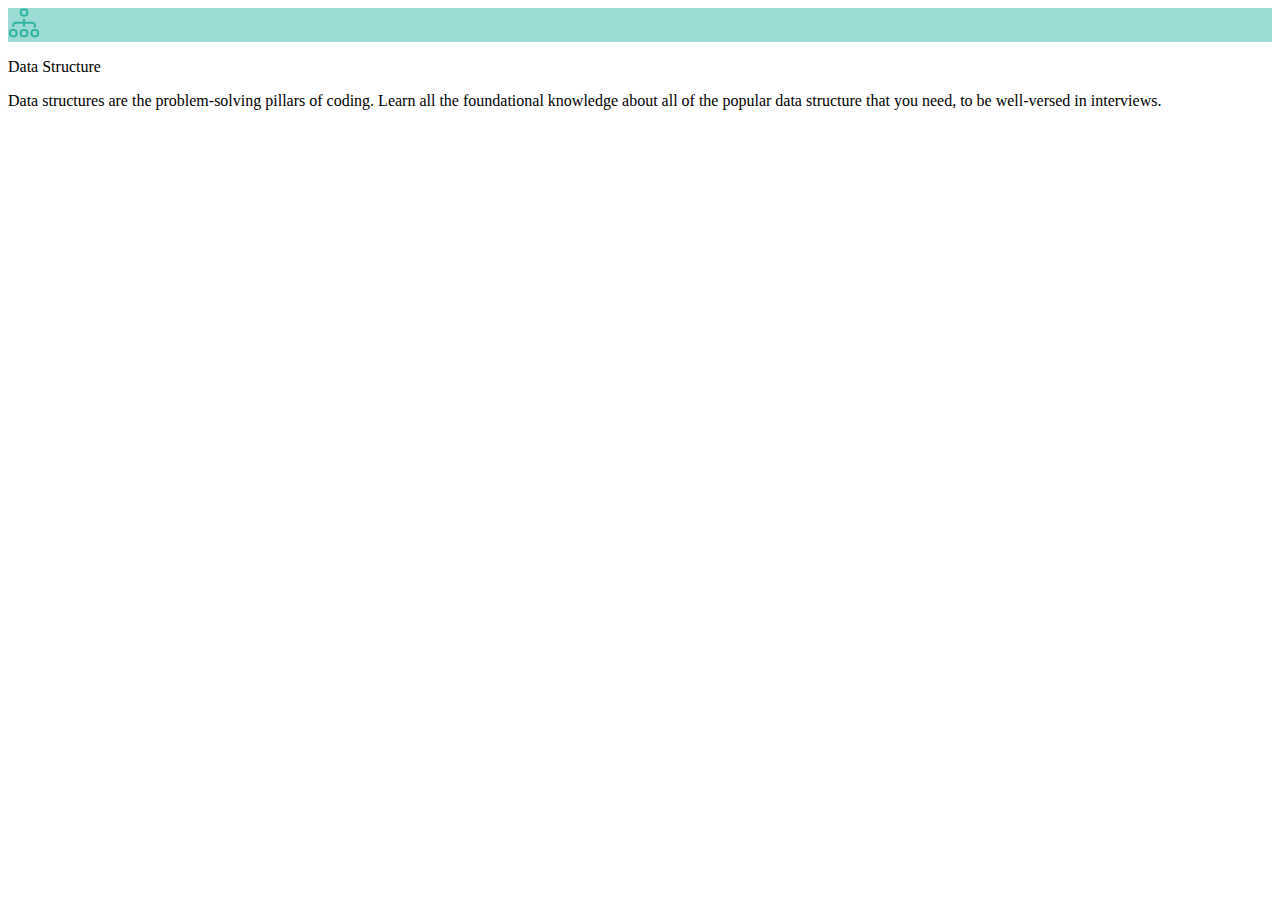
<file: ACE-DSA/DSA/dd.html>
<!DOCTYPE html>
<html lang="en">

<head>
    <meta charset="UTF-8">
    <meta http-equiv="X-UA-Compatible" content="IE=edge">
    <meta name="viewport" content="width=device-width, initial-scale=1.0">
    <title>Document</title>
</head>

<body>
    <div class="bg-[#181a1b] flex min-h-[330px] max-w-[380px] flex-col items-center gap-y-4 px-4 py-12 rounded-md border-b-[6px]  shadow-md z-20" style="border-bottom-color: rgba(1, 162, 142, 0.39);">
        <div class="grid place-content-center rounded-full p-4" style="background-color: rgba(1, 162, 142, 0.39);">
            <div class=""><svg width="32" height="30" viewBox="0 0 32 30" fill="none" xmlns="http://www.w3.org/2000/svg">
        <path d="M14.1784 0.532847C13.5056 0.713151 13.2095 0.884868 12.7161 1.3485C11.9267 2.10406 11.7383 2.71366 11.7383 4.52527C11.7383 6.25962 11.9177 6.89497 12.6085 7.62477C13.3531 8.41467 14.1335 8.64648 16.0443 8.64648C17.9731 8.64648 18.7715 8.39749 19.4982 7.59901C20.1889 6.82628 20.3504 6.25103 20.3504 4.52527C20.3504 2.67931 20.162 2.08689 19.3098 1.29699C18.5473 0.584363 18.1256 0.464161 16.2238 0.429817C15.0486 0.412645 14.5372 0.438403 14.1784 0.532847ZM17.6591 2.59345C18.1256 2.82527 18.1974 3.08285 18.1974 4.52527C18.1974 6.52578 18.1346 6.58588 16.0443 6.58588C13.9541 6.58588 13.8913 6.52578 13.8913 4.52527C13.8913 2.52477 13.9451 2.47325 16.0264 2.46467C17.085 2.46467 17.4618 2.49042 17.6591 2.59345Z" fill="#31B4A3"></path>
        <path d="M15.5957 10.8535C15.0844 11.1025 14.9677 11.4373 14.9677 12.6995V13.7984H11.1102C6.43635 13.7984 6.23899 13.8242 5.27909 14.6399C4.49862 15.2924 4.15772 16.254 4.21155 17.5591C4.2564 18.3747 4.42685 18.6666 4.97408 18.8555C5.28806 18.9585 5.35983 18.9585 5.68279 18.8126C6.19413 18.5808 6.35561 18.2287 6.35561 17.3358C6.35561 16.8636 6.40046 16.5373 6.49017 16.3742C6.76827 15.8591 6.77725 15.8591 11.0654 15.8591H14.9677V16.9495C14.9677 18.2459 15.0754 18.555 15.6316 18.8126C15.9546 18.9585 16.0174 18.9671 16.3403 18.8555C16.9772 18.6409 17.0759 18.4262 17.1028 17.0525L17.1387 15.8591H21.0321C25.3113 15.8591 25.3203 15.8591 25.5984 16.3742C25.697 16.5631 25.7329 16.9237 25.7329 17.851C25.7329 19.2934 25.8316 19.5767 26.3968 19.8429C26.7197 19.9889 26.7825 19.9974 27.1055 19.8858C27.7514 19.6712 27.8411 19.4565 27.868 18.0656C27.9129 16.1939 27.7245 15.5242 26.8991 14.7429C25.9572 13.8328 25.7329 13.7984 20.9783 13.7984H17.1208V12.7252C17.1208 11.9868 17.0759 11.5575 16.9952 11.3515C16.7619 10.8192 16.134 10.5959 15.5957 10.8535Z" fill="#31B4A3"></path>
        <path d="M3.43152 21.1307C2.24735 21.4054 1.33231 22.3155 1.07215 23.4832C0.93759 24.11 0.946561 26.265 1.09907 26.8575C1.38614 28.0337 2.31912 28.9095 3.55712 29.1585C4.212 29.2873 6.46371 29.2787 7.08271 29.1327C8.31173 28.858 9.22677 27.965 9.48693 26.7802C9.61252 26.1963 9.61252 24.0671 9.48693 23.4832C9.22677 22.2984 8.31173 21.4054 7.08271 21.1307C6.44577 20.9847 4.05949 20.9847 3.43152 21.1307ZM6.89432 23.1999C7.36081 23.4317 7.43258 23.6893 7.43258 25.1317C7.43258 27.1322 7.36978 27.1923 5.27954 27.1923C3.18931 27.1923 3.12651 27.1322 3.12651 25.1317C3.12651 23.1312 3.18033 23.0797 5.2616 23.0711C6.32018 23.0711 6.69696 23.0969 6.89432 23.1999Z" fill="#31B4A3"></path>
        <path d="M14.1963 21.1307C13.5953 21.2681 13.0122 21.6029 12.6085 22.0322C11.9177 22.762 11.7383 23.3974 11.7383 25.1317C11.7383 26.9433 11.9267 27.5529 12.7251 28.3085C13.5235 29.0726 14.1515 29.2529 16.0713 29.2529C17.9731 29.2529 18.7715 29.0039 19.4982 28.2055C20.1889 27.4327 20.3504 26.8575 20.3504 25.1317C20.3504 23.406 20.1889 22.8307 19.4982 22.058C19.0855 21.6029 18.5024 21.2767 17.8475 21.1307C17.2106 20.9847 14.8243 20.9847 14.1963 21.1307ZM17.6591 23.1999C18.1256 23.4317 18.1974 23.6893 18.1974 25.1317C18.1974 27.1322 18.1346 27.1923 16.0443 27.1923C14.5372 27.1923 14.2681 27.1236 14.0259 26.6772C13.9272 26.4883 13.8913 26.1191 13.8913 25.1317C13.8913 23.1312 13.9451 23.0797 16.0264 23.0711C17.085 23.0711 17.4618 23.0969 17.6591 23.1999Z" fill="#31B4A3"></path>
        <path d="M24.9708 21.1307C23.7866 21.414 22.9074 22.264 22.6293 23.406C22.4768 23.9984 22.4679 26.1534 22.6024 26.7802C22.746 27.4156 22.9882 27.8363 23.4906 28.3085C24.289 29.0726 24.9169 29.2529 26.8367 29.2529C28.7386 29.2529 29.537 29.0039 30.2636 28.2055C30.9544 27.4327 31.1159 26.8575 31.1159 25.1317C31.1159 23.406 30.9544 22.8307 30.2636 22.058C29.851 21.6029 29.2679 21.2767 28.613 21.1307C27.976 20.9847 25.5898 20.9847 24.9708 21.1307ZM28.4246 23.1999C28.8911 23.4317 28.9629 23.6893 28.9629 25.1317C28.9629 27.1322 28.9001 27.1923 26.8098 27.1923C24.7196 27.1923 24.6568 27.1322 24.6568 25.1317C24.6568 23.1312 24.7106 23.0797 26.7919 23.0711C27.8504 23.0711 28.2272 23.0969 28.4246 23.1999Z" fill="#31B4A3"></path>
        </svg>
            </div>
        </div>
        <p class="text-lg font-bold text-[#e8e6e3]">Data Structure</p>
        <p class="max-w-[80%] font-rubik text-base text-[#989082]">Data structures are the problem-solving pillars of coding. Learn all the foundational knowledge about all of the popular data structure that you need, to be well-versed in interviews.</p>
    </div>
</body>

</html>
</file>
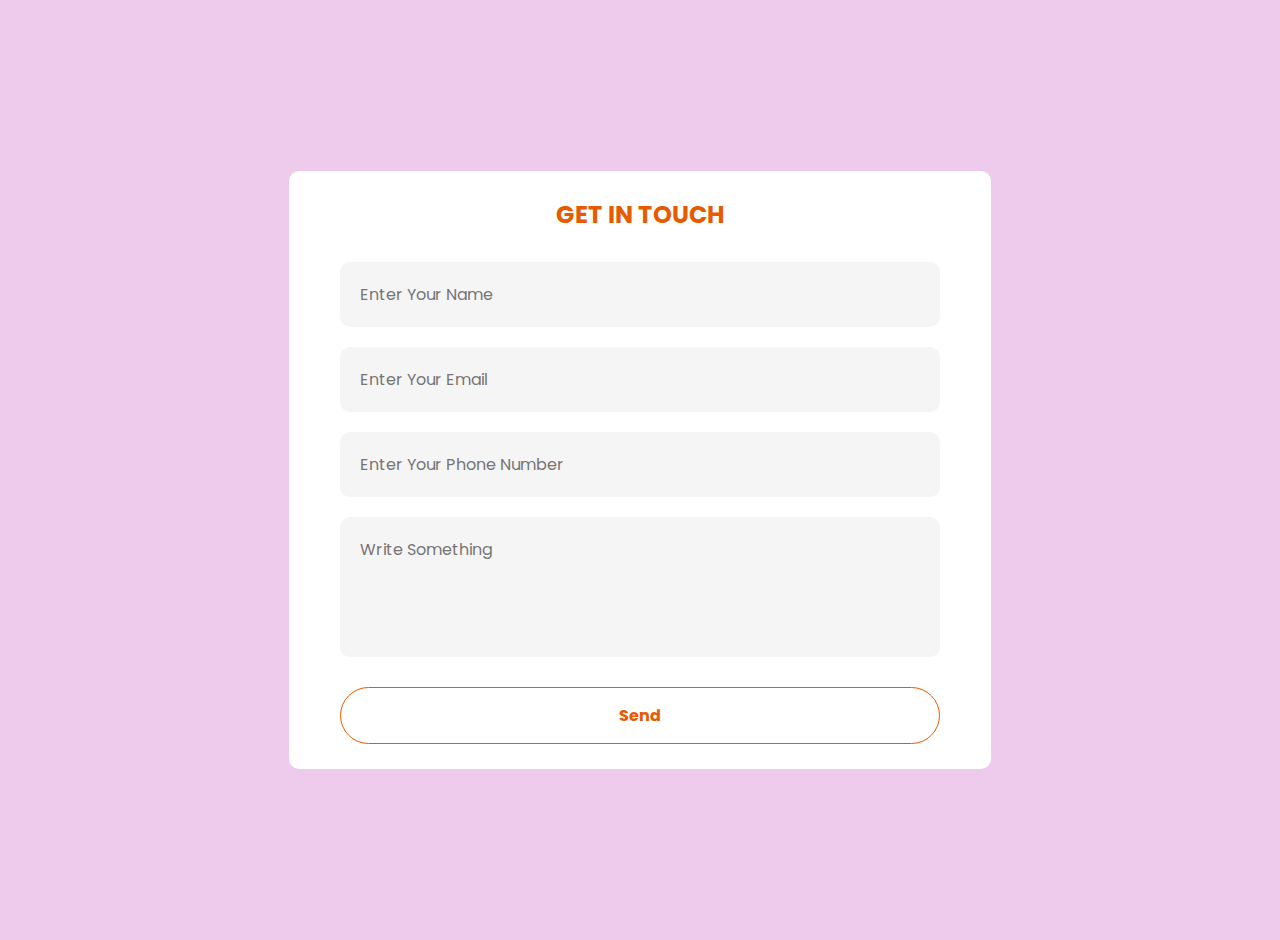
<file: ACE-DSA/DSA/git.html>
<!DOCTYPE html>
<html lang="en">

<head>
    <meta charset="UTF-8">
    <meta http-equiv="X-UA-Compatible" content="IE=edge">
    <meta name="viewport" content="width=device-width, initial-scale=1.0">
    <title> Contact Form </title>
    <link rel="stylesheet" href="git.css">
</head>

<body>

    <div class="container">
        <form>
            <h2> GET IN TOUCH </h2>
            <input type="text" id="name" placeholder="Enter Your Name" required>
            <input type="email" id="email" placeholder="Enter Your Email" required>
            <input type="phone" id="phone" placeholder="Enter Your Phone Number" required>
            <textarea id="message" rows="4" placeholder="Write Something"></textarea>
            <button type="submit">Send</button>
        </form>
    </div>
    <!-- Contact form using HTML and CSS by raju_webdev -->
</body>

</html>
</file>
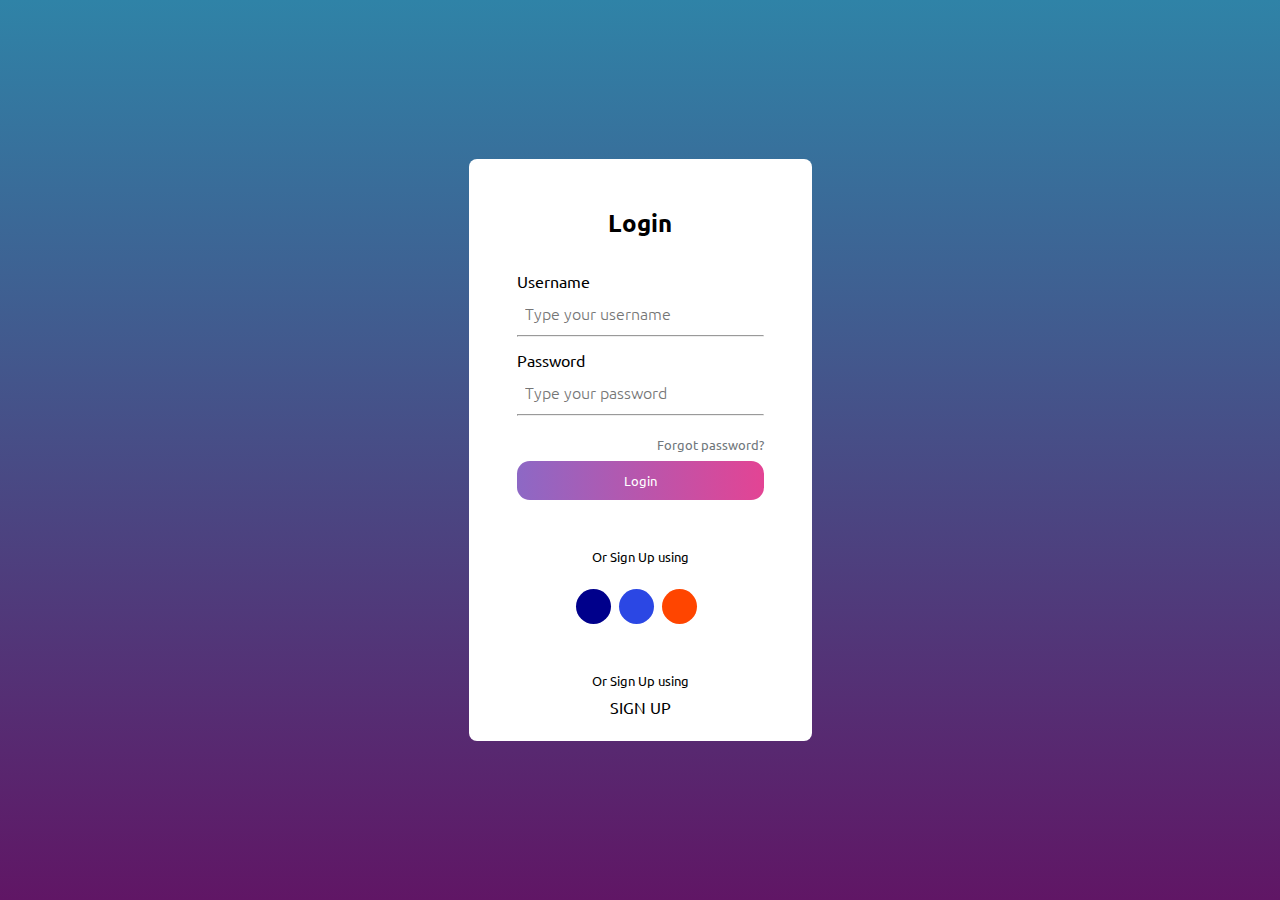
<file: ACE-DSA/DSA/login.html>
<!DOCTYPE html>
<html lang="en">

<head>
    <meta charset="UTF-8">
    <meta http-equiv="X-UA-Compatible" content="IE=edge">
    <meta name="viewport" content="width=device-width, initial-scale=1.0">
    <title>Login Form </title>
    <link rel="stylesheet" href="login.css">
    <link rel="stylesheet" href="https://cdnjs.cloudflare.com/ajax/libs/font-awesome/6.1.1/css/all.min.css" integrity="sha512-KfkfwYDsLkIlwQp6LFnl8zNdLGxu9YAA1QvwINks4PhcElQSvqcyVLLD9aMhXd13uQjoXtEKNosOWaZqXgel0g==" crossorigin="anonymous" referrerpolicy="no-referrer"
    />
    <link rel="icon" type="image/x-icon" href="favicon.png">
</head>

<body>
    <div class="container">
        <h2 class="t-center">Login</h2>
        <form action="">
            <div class="inputDiv">
                <label for="name" class="username">Username</label>
                <div class="userArea">
                    <i class="fa-solid fa-user"></i><input type="text" name="name" id="name" placeholder="Type your username">
                </div>
                <hr>
            </div>
            <div class="inputDiv">
                <label for="password" class="username">Password</label>
                <div class="userArea">
                    <i class="fa-solid fa-key"></i><input type="password" name="password" id="password" placeholder="Type your password">
                </div>
                <hr>
            </div>

            <span class="forgotPassword">Forgot password?</span>
            <button class="btn">Login</button>
            <div class="formBottom">
                <p>Or Sign Up using</p>
                <ul class="flexUl">
                    <a href="https://www.faceboook.com" target="_blank">
                        <li><i class="fa-brands fa-facebook-f"></i></li>
                    </a>
                    <a href="https://www.twitter.com" target="_blank">
                        <li><i class="fa-brands fa-twitter"></i></li>
                    </a>
                    <a href="https://www.google.com" target="_blank">
                        <li><i class="fa-brands fa-google"></i></li>
                    </a>
                </ul>
                <p class="signUp">Or Sign Up using</p>
                <p id="signUp">SIGN UP</p>
            </div>
        </form>
    </div>
    <!-- Login Form using HTML and CSS by raju_webdev -->
</body>

</html>
</file>
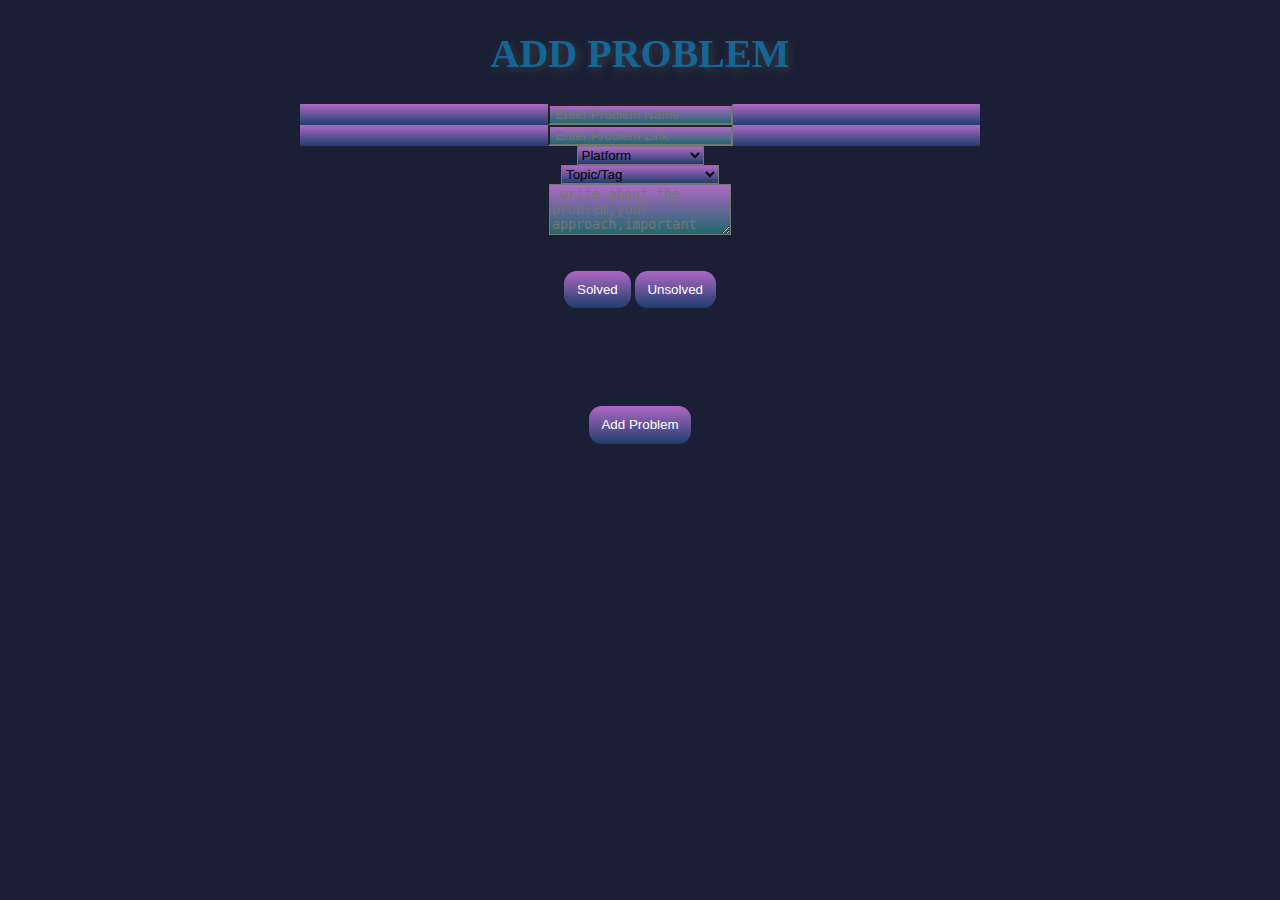
<file: ACE-DSA/DSA/problem.html>
<!doctype html>
<html lang="en">

<head>
    <meta charset="utf-8">
    <meta name="viewport" content="width=device-width, initial-scale=1">
    <title>Add Problem</title>
    <link href="https://cdn.jsdelivr.net/npm/bootstrap@5.3.0-alpha1/dist/css/bootstrap.min.css" rel="stylesheet" integrity="sha384-GLhlTQ8iRABdZLl6O3oVMWSktQOp6b7In1Zl3/Jr59b6EGGoI1aFkw7cmDA6j6gD" crossorigin="anonymous">
    <link rel="icon" type="image/x-icon" href="favicon.png">
</head>

<body>

    <style>
        body {
            text-align: center;
            margin: 30px 300px 30px;
            background-color: #1a1f36;
        }
        
        .txtc {
            color: rgb(21, 102, 150);
            font-size: 40px;
            font-weight: 700;
            text-shadow: 2px 3px 8px rgb(59, 61, 61);
            ;
        }
        
        .bgc1 {
            background-color: #27658b;
        }
        
        .bgc2 {
            background: linear-gradient(to bottom, #af68c5, #1f3e6d);
        }
        
        .bgc3 {
            background: linear-gradient(to bottom, #af68c5, #1f696d);
        }
        
        .spc {
            display: grid;
            justify-content: space-between;
        }
        
        .btn {
            border: none;
            border-radius: 0.8rem;
            cursor: pointer;
            padding: 0.7rem 0.8rem;
            background: linear-gradient(to bottom, #af68c5, #1f3e6d);
            margin-top: 2rem;
            margin-bottom: 3rem;
            color: #fff;
        }
        
        .vl {
            border-left: 1px solid rgb(229, 229, 232);
            height: 10px;
        }
    </style>
    <h1 class="txtc">ADD PROBLEM</h1>
    <table class="spc grid gap-3">
        <tr>
            <div class=" bgc2 input-group input-group-lg d-inline-flex p-2 g-col-6 ">

                <input type="text " class="form-control bgc3 " placeholder=" Enter Problem Name " Type to search... aria-label="Sizing example input " aria-describedby="inputGroup-sizing-lg ">
            </div>
        </tr>
        <tr>
            <div class=" bgc2 input-group input-group-lg d-inline-flex p-2 ">

                <input type="text " class="form-control bgc3 " placeholder=" Enter Problem Link " aria-label="Sizing example input " aria-describedby="inputGroup-sizing-lg ">
            </div>
        </tr>
        <div class="grid gap-3">
            <div class="p-2 g-col-3">
                <select class="form-select bgc2" aria-label="Default select example ">
                    <option selected>Platform</option>
                    <option value="1 ">GFG</option>
                    <option value="2 ">LEETCODE</option>
                    <option value="3 ">HACKER-RANK</option>
                    <option value="4 ">HACKER-EARTH</option>
                    <option value="5 ">CODE-CHEF</option>
                    <option value="6 ">TOP CODER</option>
                    <option value="7 ">SPOJ</option>
                    <option value="8 ">CODE STUDIO</option>
                    <option value="9 ">CODE FORCES</option>
                    <option value="10 ">AT CODER</option>
                    <option value="11 ">Any Other</option>
                  </select>
            </div>
            <div class="p-2 g-col-3">
                <select class="form-select bgc2 " aria-label="Default select example ">
                    <option selected>Topic/Tag</option>
                    <option value="1 ">Basics</option>
                    <option value="2 ">Arrays</option>
                    <option value="3 ">Matrix-String</option>
                    <option value="4 ">Recursion</option>
                    <option value="5 ">Binary Search</option>
                    <option value="6 ">Sorting</option>
                    <option value="7 ">Linked Lists</option>
                    <option value="8 ">Stack</option>
                    <option value="9 ">Queue</option>
                    <option value="10 ">Hashing</option>
                    <option value="12 ">Heap</option>
                    <option value="13 ">Tree</option>
                    <option value="14 ">Graph</option>
                    <option value="15 ">Greedy</option>
                    <option value="15 ">Dynamic Programming</option>
                    <option value="14 ">Bit Manipulation</option>
                    <option value="15 ">Others</option>
                  </select>
            </div>
        </div>



    </table>
    <style>
        .col {
            background-color: #081b68;
        }
        /* Blue */
        
        .col2 {
            background-color: #050a52;
        }
        /* Red */
    </style>

    <div class="mb-3 ">
        <textarea class="form-control bgc3 " placeholder=" write about the problem,your approach,important concepts,etc. " id="exampleFormControlTextarea1 " rows="3 "></textarea>
    </div>
    <class="btn-group">
        <button class="btn">Solved</button>

        <button class="btn">Unsolved</button>
        </div>
        <div class="d-grid gap-2 ">
            <br>
            <button class="btn btn-primary bgc2" type="button ">Add Problem</button>

        </div>
        </div>

        <script src="https://cdn.jsdelivr.net/npm/bootstrap@5.3.0-alpha1/dist/js/bootstrap.bundle.min.js " integrity="sha384-w76AqPfDkMBDXo30jS1Sgez6pr3x5MlQ1ZAGC+nuZB+EYdgRZgiwxhTBTkF7CXvN " crossorigin="anonymous "></script>
</body>

</html>
</file>
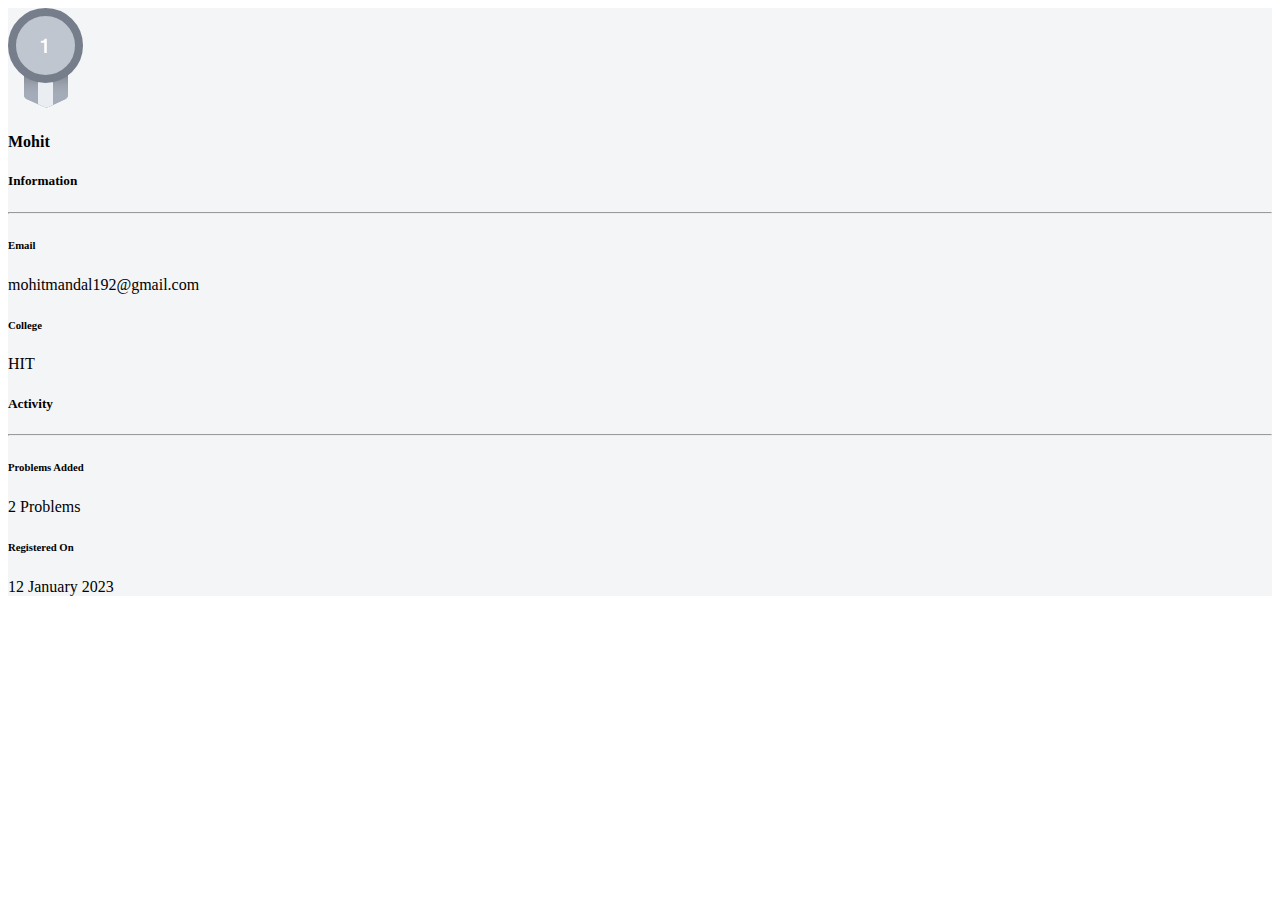
<file: ACE-DSA/DSA/profile.html>
<!DOCTYPE html>
<html lang="en">

<head>
    <meta charset="UTF-8">
    <meta http-equiv="X-UA-Compatible" content="IE=edge">
    <meta name="viewport" content="width=device-width, initial-scale=1.0">
    <title>POFILE</title>
</head>

<body>
    <section class="vh-100" data-radium="true" style="background-color: rgb(244, 245, 247);">
        <div class="container py-5 h-100" data-radium="true">
            <div class="row d-flex justify-content-center align-items-center h-100" data-radium="true">
                <div class="col col-lg-6 mb-4 mb-lg-0" data-radium="true">
                    <div class="card mb-3" data-radium="true" style="border-radius: 0.5rem;">
                        <div class="row g-0" data-radium="true">
                            <div class="col-md-4 gradient-custom text-center text-white" data-radium="true" style="border-top-left-radius: 0.5rem; border-bottom-left-radius: 0.5rem;">
                                <div data-radium="true">
                                    <div class="img-fluid my-5">
                                        <div>
                                            <div class="animated_badge animated_badge_1">
                                                <div class="animated_stars">
                                                    <div class="animated_star plus"></div>
                                                    <div class="animated_star donut yellow"></div>
                                                    <div class="animated_star plus"></div>
                                                    <div class="animated_star donut"></div>
                                                    <div class="animated_star plus yellow"></div>
                                                </div><svg class="animated_badge_svg" width="75" height="100" viewBox="0 0 75 100" fill="none" xmlns="http://www.w3.org/2000/svg"><path class="badge_ribbon left" d="M16 86.7506V62C16 59.2386 18.2386 57 21 57H55C57.7614 57 60 59.2386 60 62V86.8112C60 88.7561 58.8722 90.5246 57.1087 91.3448L40.5616 99.0411C39.2517 99.6504 37.7424 99.6633 36.4223 99.0766L18.9693 91.3197C17.1637 90.5172 16 88.7266 16 86.7506Z" fill="#A5ACB9"></path><path class="badge_ribbon left" d="M16 86.7506V62C16 59.2386 18.2386 57 21 57H55C57.7614 57 60 59.2386 60 62V86.8112C60 88.7561 58.8722 90.5246 57.1087 91.3448L40.5616 99.0411C39.2517 99.6504 37.7424 99.6633 36.4223 99.0766L18.9693 91.3197C17.1637 90.5172 16 88.7266 16 86.7506Z" fill="#A5ACB9"></path><path class="badge_ribbon left" d="M16 86.7506V62C16 59.2386 18.2386 57 21 57H55C57.7614 57 60 59.2386 60 62V86.8112C60 88.7561 58.8722 90.5246 57.1087 91.3448L40.5616 99.0411C39.2517 99.6504 37.7424 99.6633 36.4223 99.0766L18.9693 91.3197C17.1637 90.5172 16 88.7266 16 86.7506Z" fill="url(#paint0_linear)"></path><mask id="mask0" mask-type="alpha" maskUnits="userSpaceOnUse" x="16" y="57" width="44" height="43"><path d="M16 86.7506V62C16 59.2386 18.2386 57 21 57H55C57.7614 57 60 59.2386 60 62V86.8112C60 88.7561 58.8722 90.5246 57.1087 91.3448L40.5616 99.0411C39.2517 99.6504 37.7424 99.6633 36.4223 99.0766L18.9693 91.3197C17.1637 90.5172 16 88.7266 16 86.7506Z" fill="#999999"></path><path d="M16 86.7506V62C16 59.2386 18.2386 57 21 57H55C57.7614 57 60 59.2386 60 62V86.8112C60 88.7561 58.8722 90.5246 57.1087 91.3448L40.5616 99.0411C39.2517 99.6504 37.7424 99.6633 36.4223 99.0766L18.9693 91.3197C17.1637 90.5172 16 88.7266 16 86.7506Z" fill="url(#paint1_linear)"></path></mask><g class="badge_ribbon left" mask="url(#mask0)"><rect x="30" y="60" width="15" height="40" fill="#EAEDF2"></rect></g><circle class="badge_circle" cx="37.5" cy="37.5" r="33.5" fill="#C0C6CF" stroke="#777E8B" stroke-width="8"></circle><path class="badge_number" d="M36.272 45H38.772V30.7H36.572C36.332 32.28 35.292 32.82 32.832 32.88V34.78H36.272V45Z" fill="white"></path><defs><linearGradient id="paint0_linear" x1="38" y1="57" x2="38" y2="89.5" gradientUnits="userSpaceOnUse"><stop stop-color="#616468"></stop><stop offset="1" stop-color="#A5ACB9" stop-opacity="0"></stop></linearGradient><linearGradient id="paint1_linear" x1="38" y1="57" x2="38" y2="89.5" gradientUnits="userSpaceOnUse"><stop stop-color="#27539F"></stop><stop offset="1" stop-color="#71A1F4" stop-opacity="0"></stop></linearGradient></defs></svg></div>
                                        </div>
                                    </div>
                                </div><strong><h4 class="mt-2">Mohit</h4></strong><i class="far fa-edit mb-5"></i></div>
                            <div class="col-md-8" data-radium="true">
                                <div class="card-body p-4" data-radium="true"><strong data-radium="true"><h5 data-radium="true" style="color: var(--theme-color);">Information</h5></strong>
                                    <hr class="mt-0 mb-4">
                                    <div class="row pt-1" data-radium="true">
                                        <div class="col-6 mb-3" data-radium="true"><strong data-radium="true"><h6 data-radium="true" style="color: var(--theme-color);">Email</h6></strong>
                                            <p class="text-muted">mohitmandal192@gmail.com</p>
                                        </div>
                                        <div class="col-6 mb-3" data-radium="true"><strong data-radium="true"><h6 data-radium="true" style="color: var(--theme-color);">College</h6></strong>
                                            <p class="text-muted">HIT</p>
                                        </div>
                                    </div><strong data-radium="true"><h5 data-radium="true" style="color: var(--theme-color);">Activity</h5></strong>
                                    <hr class="mt-0 mb-4">
                                    <div class="row pt-1" data-radium="true">
                                        <div class="col-6 mb-3" data-radium="true"><strong data-radium="true"><h6 data-radium="true" style="color: var(--theme-color);">Problems Added</h6></strong>
                                            <p class="text-muted" data-radium="true">2 Problems</p>
                                        </div>
                                        <div class="col-6 mb-3" data-radium="true"><strong data-radium="true"><h6 data-radium="true" style="color: var(--theme-color);">Registered On</h6></strong>
                                            <p class="text-muted">12 January 2023</p>
                                        </div>
                                    </div>
                                </div>
                            </div>
                        </div>
                    </div>
                </div>
            </div>
        </div>
    </section>
</body>

</html>
</file>
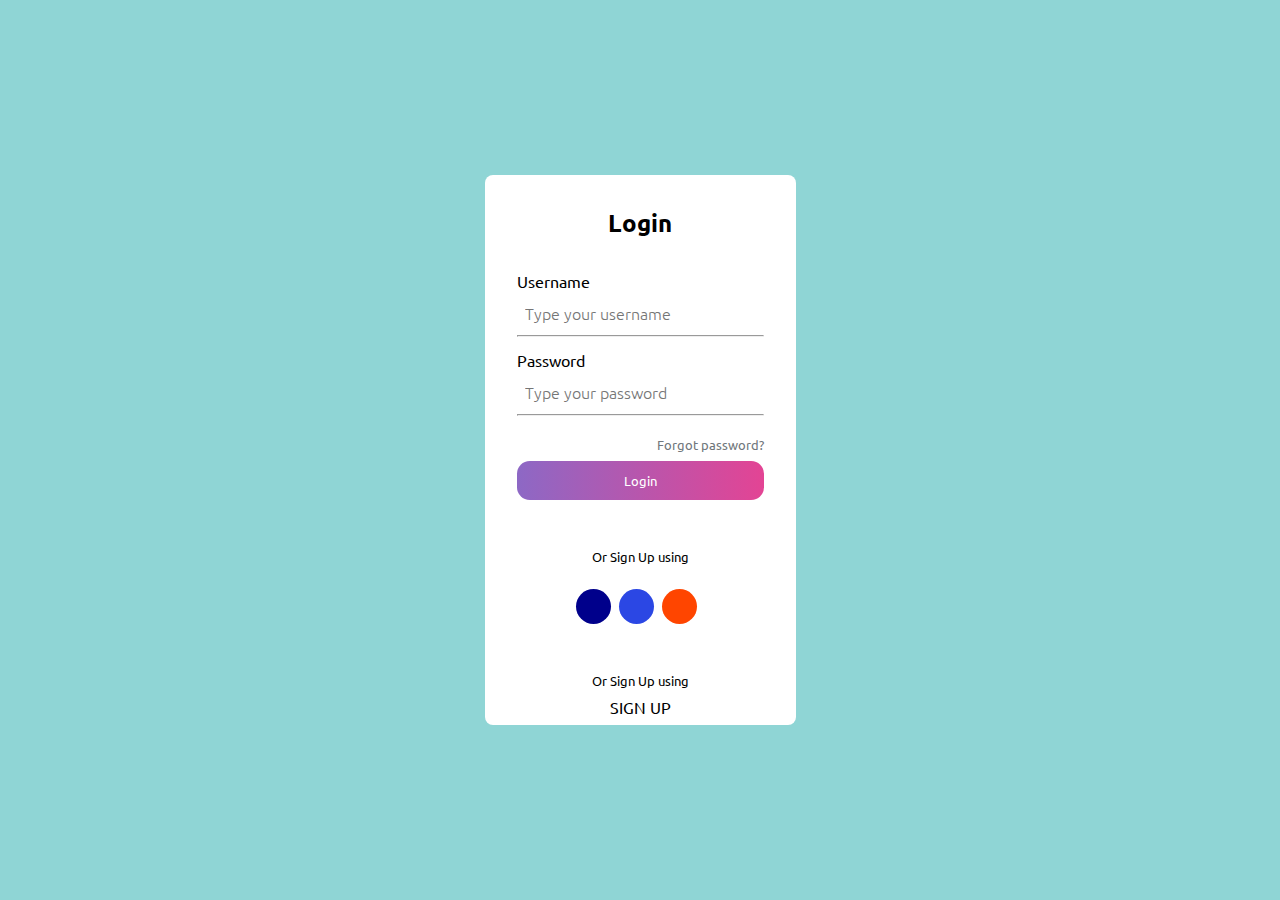
<file: ACE-DSA/DSA/project.html>
<!DOCTYPE html>
<html lang="en">

<head>
    <meta charset="UTF-8">
    <meta http-equiv="X-UA-Compatible" content="IE=edge">
    <meta name="viewport" content="width=device-width, initial-scale=1.0">
    <title>Login - SignUp Form </title>
    <link rel="stylesheet" href="project.css">
    <link rel="stylesheet" href="https://cdnjs.cloudflare.com/ajax/libs/font-awesome/6.1.1/css/all.min.css" integrity="sha512-KfkfwYDsLkIlwQp6LFnl8zNdLGxu9YAA1QvwINks4PhcElQSvqcyVLLD9aMhXd13uQjoXtEKNosOWaZqXgel0g==" crossorigin="anonymous" referrerpolicy="no-referrer"
    />
</head>

<body>
    <div class="container">
        <h2 class="t-center">Login</h2>
        <form action="">
            <div class="inputDiv">
                <label for="name" class="username">Username</label>
                <div class="userArea">
                    <i class="fa-solid fa-user"></i><input type="text" name="name" id="name" placeholder="Type your username">
                </div>
                <hr>
            </div>
            <div class="inputDiv">
                <label for="password" class="username">Password</label>
                <div class="userArea">
                    <i class="fa-solid fa-key"></i><input type="password" name="password" id="password" placeholder="Type your password">
                </div>
                <hr>
            </div>

            <span class="forgotPassword">Forgot password?</span>
            <button class="btn">Login</button>
            <div class="formBottom">
                <p>Or Sign Up using</p>
                <ul class="flexUl">
                    <a href="https://www.faceboook.com" target="_blank">
                        <li><i class="fa-brands fa-facebook-f"></i></li>
                    </a>
                    <a href="https://www.twitter.com" target="_blank">
                        <li><i class="fa-brands fa-twitter"></i></li>
                    </a>
                    <a href="https://www.google.com" target="_blank">
                        <li><i class="fa-brands fa-google"></i></li>
                    </a>
                </ul>
                <p class="signUp">Or Sign Up using</p>
                <p id="signUp">SIGN UP</p>
            </div>
        </form>
    </div>

</body>

</html>
</file>
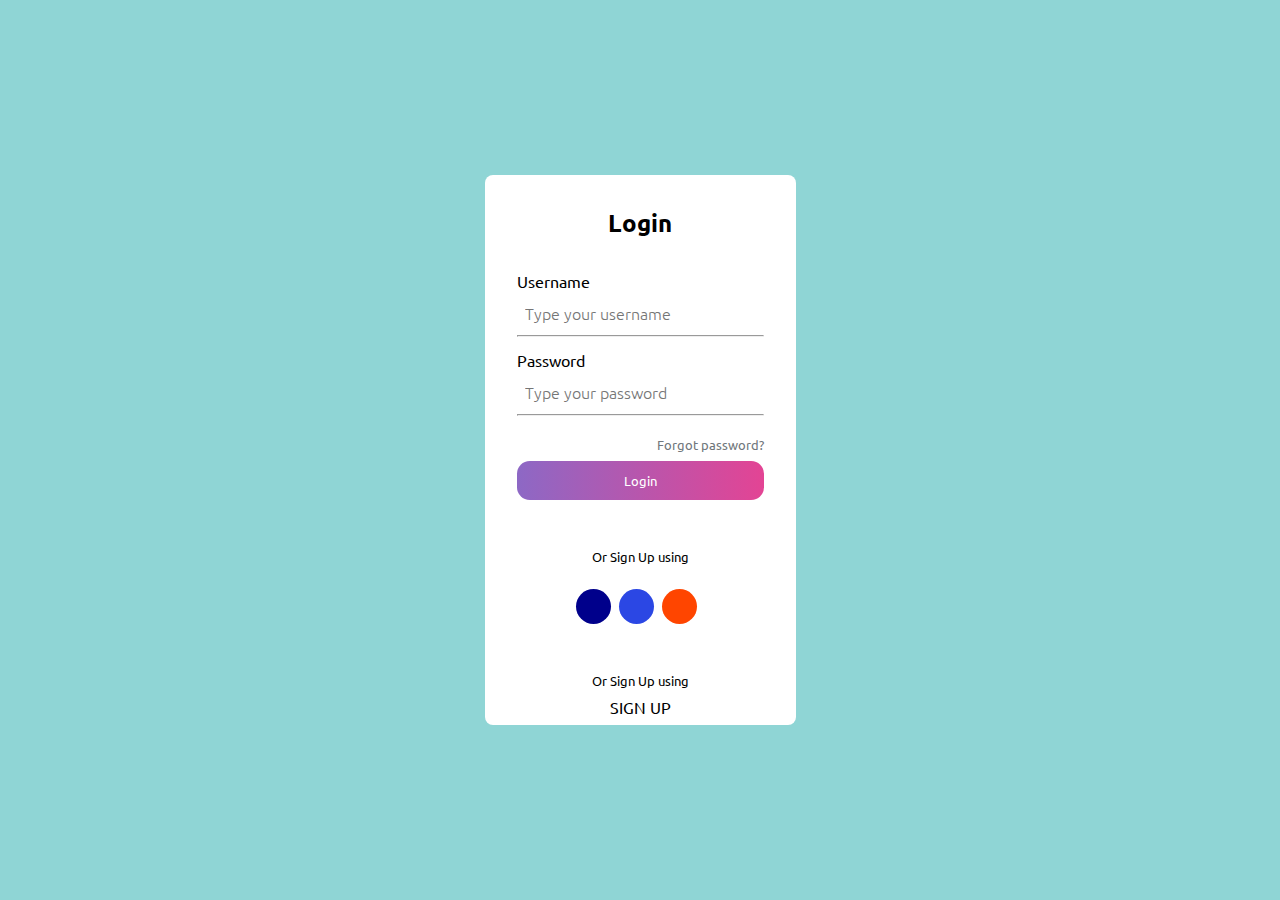
<file: ACE-DSA/DSA/st.html>
<!DOCTYPE html>
<html lang="en">

<head>
    <meta charset="UTF-8">
    <meta http-equiv="X-UA-Compatible" content="IE=edge">
    <meta name="viewport" content="width=device-width, initial-scale=1.0">
    <title>Login - SignUp Form </title>
    <link rel="stylesheet" href="st.css">
    <link rel="stylesheet" href="https://cdnjs.cloudflare.com/ajax/libs/font-awesome/6.1.1/css/all.min.css" integrity="sha512-KfkfwYDsLkIlwQp6LFnl8zNdLGxu9YAA1QvwINks4PhcElQSvqcyVLLD9aMhXd13uQjoXtEKNosOWaZqXgel0g==" crossorigin="anonymous" referrerpolicy="no-referrer"
    />
</head>

<body>
    <div class="container">
        <h2 class="t-center">Login</h2>
        <form action="">
            <div class="inputDiv">
                <label for="name" class="username">Username</label>
                <div class="userArea">
                    <i class="fa-solid fa-user"></i><input type="text" name="name" id="name" placeholder="Type your username">
                </div>
                <hr>
            </div>
            <div class="inputDiv">
                <label for="password" class="username">Password</label>
                <div class="userArea">
                    <i class="fa-solid fa-key"></i><input type="password" name="password" id="password" placeholder="Type your password">
                </div>
                <hr>
            </div>

            <span class="forgotPassword">Forgot password?</span>
            <button class="btn">Login</button>
            <div class="formBottom">
                <p>Or Sign Up using</p>
                <ul class="flexUl">
                    <a href="https://www.faceboook.com" target="_blank">
                        <li><i class="fa-brands fa-facebook-f"></i></li>
                    </a>
                    <a href="https://www.twitter.com" target="_blank">
                        <li><i class="fa-brands fa-twitter"></i></li>
                    </a>
                    <a href="https://www.google.com" target="_blank">
                        <li><i class="fa-brands fa-google"></i></li>
                    </a>
                </ul>
                <p class="signUp">Or Sign Up using</p>
                <p id="signUp">SIGN UP</p>
            </div>
        </form>
    </div>

</body>

</html>
</file>
<file: ACE-DSA/DSA/git.css>
@import url("https://fonts.googleapis.com/css2?family=Poppins:wght@300&display=swap");
* {
    margin: 0px;
    padding: 0px;
    font-family: "Poppins", sans-serif;
}

.container {
    background-color: #eecbed;
    display: flex;
    justify-content: center;
    align-items: center;
    padding: 20px;
    height: 100vh;
}

form {
    background-color: white;
    display: flex;
    flex-direction: column;
    padding: 2vw 4vw;
    width: 60%;
    max-width: 600px;
    border-radius: 10px;
}

form h2 {
    text-align: center;
    color: #e65b00;
    margin-bottom: 20px;
}

form input,
textarea {
    border: 0;
    margin: 10px 0px;
    padding: 20px;
    outline: none;
    background: #f5f5f5;
    font-size: 16px;
    border-radius: 10px;
    resize: none;
}

form button {
    background: white;
    color: #e65b00;
    border: 1px solid #e65b00;
    padding: 15px;
    font-size: 1rem;
    outline: none;
    cursor: pointer;
    width: 100%;
    font-weight: bold;
    margin: 20px auto 0;
    border-radius: 30px;
    transition: all .5s ease-in;
}

form button:hover {
    border: 1px solid #e65b00;
    background: #e65b00;
    color: white;
}
</file>
<file: ACE-DSA/DSA/login.css>
@import url('https://fonts.googleapis.com/css2?family=Ubuntu:wght@300;500;700&display=swap');
* {
    margin: 0;
    padding: 0;
    box-sizing: border-box;
    font-family: 'Ubuntu', sans-serif;
}

body {
    width: 100%;
    height: 100vh;
    display: flex;
    justify-content: center;
    align-items: center;
    background: linear-gradient(to bottom, #2f83a7, #601665);
}

.container {
    background-color: white;
    justify-content: center;
    align-items: center;
    flex-direction: column;
    padding: 1rem 3rem;
    border-radius: .5rem;
}

.container form {
    display: flex;
    justify-content: center;
    flex-direction: column;
    position: relative;
}

.container h2 {
    font-size: 1.5rem;
    margin: 2rem;
}

.container form input {
    font-weight: lighter;
    border: none;
}

input:focus {
    outline: none;
}

.container form .username {
    margin-bottom: .7rem;
}

.container form i {
    font-size: 1rem;
    margin-right: 0.5rem;
}

.container form input {
    font-size: 1rem;
}

.userArea {
    margin-bottom: .7rem;
}

.container form .forgotPassword {
    position: absolute;
    right: 0rem;
    cursor: pointer;
    bottom: 17rem;
    color: rgb(113, 119, 124);
    font-size: .8rem;
}

.inputDiv {
    display: flex;
    flex-direction: column;
    padding-bottom: .8rem;
}

.formBottom {
    display: flex;
    justify-content: center;
    align-items: center;
    flex-direction: column;
}

.formBottom ul {
    margin-bottom: 3rem;
}

.formBottom p {
    margin-bottom: .5rem;
    font-size: .8rem;
}

.flexUl {
    display: flex;
    justify-content: space-between;
    align-items: center;
}

.flexUl a {
    text-decoration: none;
}

.flexUl li {
    list-style: none;
}

.flexUl li i {
    height: 35px;
    width: 35px;
    display: flex;
    justify-content: center;
    align-items: center;
}

.fa-brands {
    margin-top: 1rem;
    cursor: pointer;
    color: white;
    padding: 0.5rem;
    border-radius: 50%;
}

.fa-google {
    background-color: orangered;
}

.fa-twitter {
    background-color: rgb(43, 71, 228);
}

.fa-facebook-f {
    background-color: darkblue;
}


/* Utility Classes */

.t-center {
    text-align: center;
}

.btn {
    border: none;
    border-radius: 0.8rem;
    cursor: pointer;
    padding: 0.7rem 0.8rem;
    background: linear-gradient(to right, #8d68c5, #e34494);
    margin-top: 2rem;
    margin-bottom: 3rem;
    color: #fff;
}

#signUp {
    font-size: 1rem;
    cursor: pointer;
}

#signUp:hover {
    color: #8d68c5;
}
</file>
<file: ACE-DSA/DSA/project.css>
@import url('https://fonts.googleapis.com/css2?family=Ubuntu:wght@300;500;700&display=swap');
* {
    margin: 0;
    padding: 0;
    box-sizing: border-box;
    font-family: 'Ubuntu', sans-serif;
}

body {
    width: 100%;
    height: 100vh;
    display: flex;
    justify-content: center;
    align-items: center;
    background-color: #8fd5d5;
}

.container {
    background-color: white;
    justify-content: center;
    align-items: center;
    flex-direction: column;
    padding: 0rem 2rem;
    border-radius: 0.5rem;
    margin: 2rem;
}

.container form {
    display: flex;
    justify-content: center;
    flex-direction: column;
    position: relative;
}

.container h2 {
    font-size: 1.5rem;
    margin: 2rem;
}

.container form input {
    font-weight: lighter;
    border: none;
}

input:focus {
    outline: none;
}

.container form .username {
    margin-bottom: .7rem;
}

.container form i {
    font-size: 1rem;
    margin-right: 0.5rem;
}

.container form input {
    font-size: 1rem;
}

.userArea {
    margin-bottom: .7rem;
}

.container form .forgotPassword {
    position: absolute;
    right: 0rem;
    cursor: pointer;
    bottom: 17rem;
    color: rgb(113, 119, 124);
    font-size: .8rem;
}

.inputDiv {
    display: flex;
    flex-direction: column;
    padding-bottom: .8rem;
}

.formBottom {
    display: flex;
    justify-content: center;
    align-items: center;
    flex-direction: column;
}

.formBottom ul {
    margin-bottom: 3rem;
}

.formBottom p {
    margin-bottom: .5rem;
    font-size: .8rem;
}

.flexUl {
    display: flex;
    justify-content: space-between;
    align-items: center;
}

.flexUl a {
    text-decoration: none;
}

.flexUl li {
    list-style: none;
}

.flexUl li i {
    height: 35px;
    width: 35px;
    display: flex;
    justify-content: center;
    align-items: center;
}

.fa-brands {
    margin-top: 1rem;
    cursor: pointer;
    color: white;
    padding: 0.5rem;
    border-radius: 50%;
}

.fa-google {
    background-color: orangered;
}

.fa-twitter {
    background-color: rgb(43, 71, 228);
}

.fa-facebook-f {
    background-color: darkblue;
}


/* Utility Classes */

.t-center {
    text-align: center;
}

.btn {
    border: none;
    border-radius: 0.8rem;
    cursor: pointer;
    padding: 0.7rem 0.8rem;
    background: linear-gradient(to right, #8d68c5, #e34494);
    margin-top: 2rem;
    margin-bottom: 3rem;
    color: #fff;
}

#signUp {
    font-size: 1rem;
    cursor: pointer;
}

#signUp:hover {
    color: #8d68c5;
}

@media screen and (max-width: 400px) {
    .container h2 {
        margin: 1rem;
    }
}
</file>
<file: ACE-DSA/DSA/st.css>
@import url('https://fonts.googleapis.com/css2?family=Ubuntu:wght@300;500;700&display=swap');
* {
    margin: 0;
    padding: 0;
    box-sizing: border-box;
    font-family: 'Ubuntu', sans-serif;
}

body {
    width: 100%;
    height: 100vh;
    display: flex;
    justify-content: center;
    align-items: center;
    background-color: #8fd5d5;
}

.container {
    background-color: white;
    justify-content: center;
    align-items: center;
    flex-direction: column;
    padding: 0rem 2rem;
    border-radius: 0.5rem;
    margin: 2rem;
}

.container form {
    display: flex;
    justify-content: center;
    flex-direction: column;
    position: relative;
}

.container h2 {
    font-size: 1.5rem;
    margin: 2rem;
}

.container form input {
    font-weight: lighter;
    border: none;
}

input:focus {
    outline: none;
}

.container form .username {
    margin-bottom: .7rem;
}

.container form i {
    font-size: 1rem;
    margin-right: 0.5rem;
}

.container form input {
    font-size: 1rem;
}

.userArea {
    margin-bottom: .7rem;
}

.container form .forgotPassword {
    position: absolute;
    right: 0rem;
    cursor: pointer;
    bottom: 17rem;
    color: rgb(113, 119, 124);
    font-size: .8rem;
}

.inputDiv {
    display: flex;
    flex-direction: column;
    padding-bottom: .8rem;
}

.formBottom {
    display: flex;
    justify-content: center;
    align-items: center;
    flex-direction: column;
}

.formBottom ul {
    margin-bottom: 3rem;
}

.formBottom p {
    margin-bottom: .5rem;
    font-size: .8rem;
}

.flexUl {
    display: flex;
    justify-content: space-between;
    align-items: center;
}

.flexUl a {
    text-decoration: none;
}

.flexUl li {
    list-style: none;
}

.flexUl li i {
    height: 35px;
    width: 35px;
    display: flex;
    justify-content: center;
    align-items: center;
}

.fa-brands {
    margin-top: 1rem;
    cursor: pointer;
    color: white;
    padding: 0.5rem;
    border-radius: 50%;
}

.fa-google {
    background-color: orangered;
}

.fa-twitter {
    background-color: rgb(43, 71, 228);
}

.fa-facebook-f {
    background-color: darkblue;
}


/* Utility Classes */

.t-center {
    text-align: center;
}

.btn {
    border: none;
    border-radius: 0.8rem;
    cursor: pointer;
    padding: 0.7rem 0.8rem;
    background: linear-gradient(to right, #8d68c5, #e34494);
    margin-top: 2rem;
    margin-bottom: 3rem;
    color: #fff;
}

#signUp {
    font-size: 1rem;
    cursor: pointer;
}

#signUp:hover {
    color: #8d68c5;
}

@media screen and (max-width: 400px) {
    .container h2 {
        margin: 1rem;
    }
}
</file>
